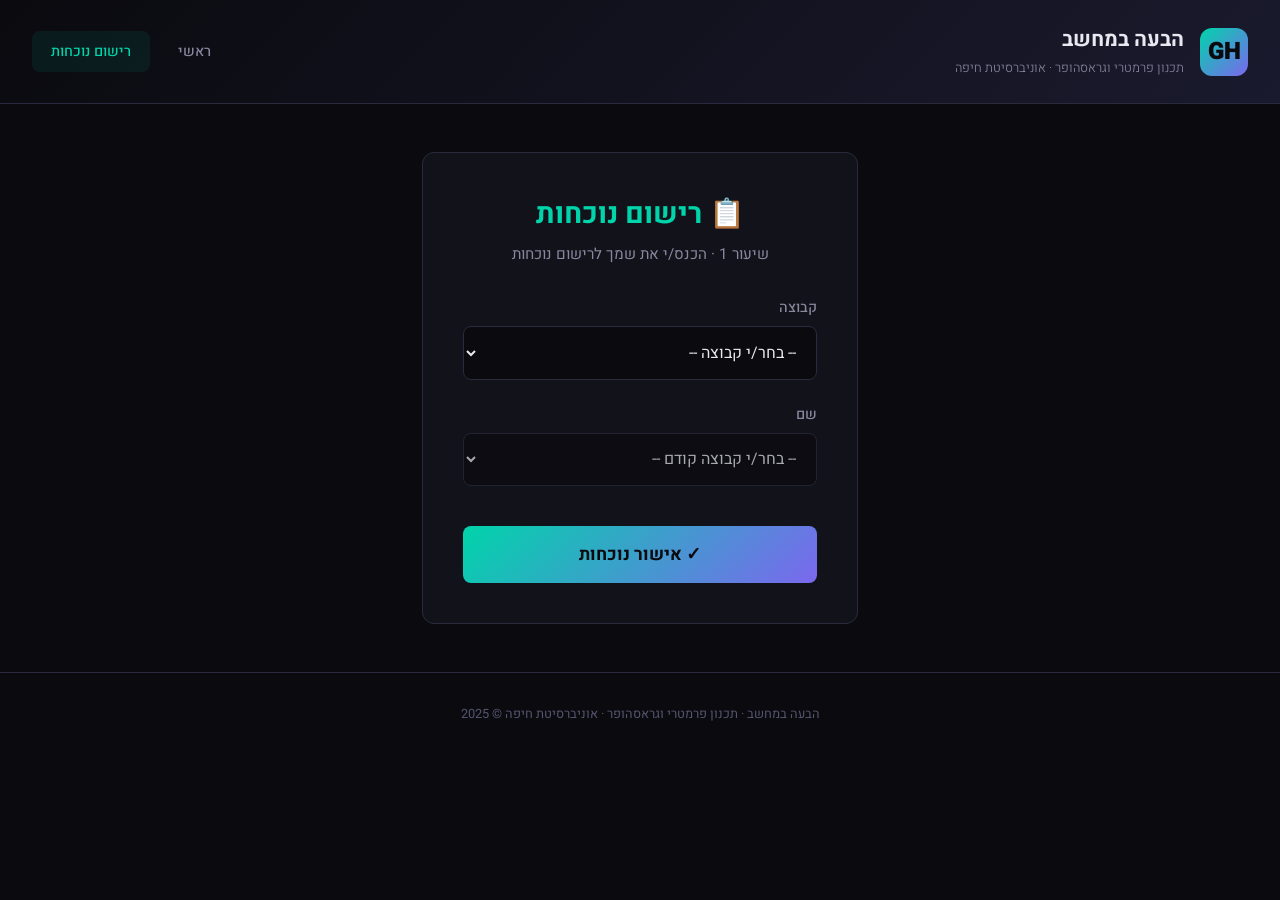
<file: attendance.html>
<!DOCTYPE html>
<html lang="he" dir="rtl">
<head>
  <meta charset="UTF-8">
  <meta name="viewport" content="width=device-width, initial-scale=1.0">
  <title>רישום נוכחות | הבעה במחשב</title>
  <link rel="stylesheet" href="css/style.css">
</head>
<body>

  <!-- Header -->
  <header>
    <div class="header-content">
      <div class="logo">
        <div class="logo-icon">GH</div>
        <div class="logo-text">
          <h1>הבעה במחשב</h1>
          <span>תכנון פרמטרי וגראסהופר · אוניברסיטת חיפה</span>
        </div>
      </div>
      <nav>
        <a href="index.html">ראשי</a>
        <a href="attendance.html" class="active">רישום נוכחות</a>
      </nav>
    </div>
  </header>

  <!-- Attendance Form -->
  <div class="attendance-container fade-in">
    <div class="attendance-card">
      <h2>📋 רישום נוכחות</h2>
      <p class="subtitle">
        <span id="current-lesson-display">שיעור 1</span>
        · הכנס/י את שמך לרישום נוכחות
      </p>

      <div class="form-group">
        <label for="group-select">קבוצה</label>
        <select id="group-select">
          <option value="">-- בחר/י קבוצה --</option>
        </select>
      </div>

      <div class="form-group">
        <label for="name-select">שם</label>
        <select id="name-select" disabled>
          <option value="">-- בחר/י קבוצה קודם --</option>
        </select>
      </div>

      <button class="submit-btn pulse" id="submit-btn">
        ✓ אישור נוכחות
      </button>

      <div id="status-message" class="status-message"></div>
    </div>
  </div>

  <!-- Footer -->
  <footer>
    <p>הבעה במחשב · תכנון פרמטרי וגראסהופר · אוניברסיטת חיפה © 2025</p>
  </footer>

  <!-- Scripts -->
  <script src="js/data.js"></script>
  <script>
    (function () {
      var select = document.getElementById('group-select');
      GROUPS.forEach(function (_, i) {
        var option = document.createElement('option');
        option.value = i + 1;
        option.textContent = 'קבוצה ' + (i + 1);
        select.appendChild(option);
      });
    })();
  </script>
  <script src="js/attendance.js"></script>

</body>
</html>
</file>
<file: css/style.css>
/* ========================================
   הבעה במחשב - אוניברסיטת חיפה
   Global Styles
   ======================================== */

@import url('https://fonts.googleapis.com/css2?family=Heebo:wght@300;400;500;700;900&display=swap');

:root {
  --bg-dark: #0a0a0f;
  --bg-card: #12121a;
  --bg-card-hover: #1a1a2e;
  --accent: #00d4aa;
  --accent-glow: rgba(0, 212, 170, 0.3);
  --accent-secondary: #7b68ee;
  --text-primary: #e8e8f0;
  --text-secondary: #8888a0;
  --text-dim: #555570;
  --border: #2a2a3e;
  --success: #00d4aa;
  --warning: #ffa500;
  --error: #ff4757;
  --radius: 12px;
  --shadow: 0 8px 32px rgba(0, 0, 0, 0.4);
}

* {
  margin: 0;
  padding: 0;
  box-sizing: border-box;
}

html {
  scroll-behavior: smooth;
}

body {
  font-family: 'Heebo', sans-serif;
  background: var(--bg-dark);
  color: var(--text-primary);
  direction: rtl;
  min-height: 100vh;
  overflow-x: hidden;
}

/* ========================================
   Header
   ======================================== */

header {
  background: linear-gradient(135deg, #0a0a0f 0%, #1a1a2e 100%);
  border-bottom: 1px solid var(--border);
  padding: 1.5rem 2rem;
  position: sticky;
  top: 0;
  z-index: 100;
  backdrop-filter: blur(10px);
}

.header-content {
  max-width: 1400px;
  margin: 0 auto;
  display: flex;
  justify-content: space-between;
  align-items: center;
}

.logo {
  display: flex;
  align-items: center;
  gap: 1rem;
}

.logo-icon {
  width: 48px;
  height: 48px;
  background: linear-gradient(135deg, var(--accent) 0%, var(--accent-secondary) 100%);
  border-radius: 12px;
  display: flex;
  align-items: center;
  justify-content: center;
  font-size: 1.5rem;
  font-weight: 900;
  color: var(--bg-dark);
}

.logo-text h1 {
  font-size: 1.3rem;
  font-weight: 700;
  color: var(--text-primary);
}

.logo-text span {
  font-size: 0.8rem;
  color: var(--text-secondary);
  font-weight: 300;
}

nav {
  display: flex;
  gap: 0.5rem;
}

nav a {
  color: var(--text-secondary);
  text-decoration: none;
  padding: 0.6rem 1.2rem;
  border-radius: 8px;
  font-size: 0.9rem;
  font-weight: 500;
  transition: all 0.3s ease;
}

nav a:hover,
nav a.active {
  color: var(--accent);
  background: rgba(0, 212, 170, 0.08);
}

/* ========================================
   Hero Section
   ======================================== */

.hero {
  text-align: center;
  padding: 4rem 2rem 2rem;
  position: relative;
}

.hero h2 {
  font-size: 2.5rem;
  font-weight: 900;
  margin-bottom: 0.5rem;
  background: linear-gradient(135deg, var(--accent) 0%, var(--accent-secondary) 100%);
  -webkit-background-clip: text;
  -webkit-text-fill-color: transparent;
  background-clip: text;
}

.hero p {
  font-size: 1.1rem;
  color: var(--text-secondary);
  max-width: 600px;
  margin: 0 auto;
  line-height: 1.8;
}

/* ========================================
   Lesson Info Bar
   ======================================== */

.lesson-bar {
  max-width: 1400px;
  margin: 1rem auto 2rem;
  padding: 0 2rem;
}

.lesson-info {
  background: var(--bg-card);
  border: 1px solid var(--border);
  border-radius: var(--radius);
  padding: 1.2rem 2rem;
  display: flex;
  justify-content: space-between;
  align-items: center;
  flex-wrap: wrap;
  gap: 1rem;
}

.lesson-number {
  display: flex;
  align-items: center;
  gap: 0.8rem;
}

.lesson-badge {
  background: linear-gradient(135deg, var(--accent), var(--accent-secondary));
  color: var(--bg-dark);
  padding: 0.4rem 1rem;
  border-radius: 20px;
  font-weight: 700;
  font-size: 0.9rem;
}

.lesson-label {
  color: var(--text-secondary);
  font-size: 0.9rem;
}

/* ========================================
   Controls
   ======================================== */

.controls {
  max-width: 1400px;
  margin: 0 auto 1rem;
  padding: 0 2rem;
  display: flex;
  gap: 0.5rem;
  flex-wrap: wrap;
}

.group-btn {
  background: var(--bg-card);
  border: 1px solid var(--border);
  color: var(--text-secondary);
  padding: 0.6rem 1.5rem;
  border-radius: 8px;
  cursor: pointer;
  font-family: 'Heebo', sans-serif;
  font-size: 0.9rem;
  font-weight: 500;
  transition: all 0.3s ease;
}

.group-btn:hover {
  border-color: var(--accent);
  color: var(--accent);
}

.group-btn.active {
  background: var(--accent);
  color: var(--bg-dark);
  border-color: var(--accent);
  font-weight: 700;
}

/* ========================================
   3D Visualization Container
   ======================================== */

.viz-container {
  max-width: 1400px;
  margin: 0 auto 2rem;
  padding: 0 2rem;
}

.viz-canvas-wrapper {
  background: var(--bg-card);
  border: 1px solid var(--border);
  border-radius: var(--radius);
  overflow: hidden;
  position: relative;
  height: 600px;
}

#three-canvas {
  width: 100%;
  height: 100%;
  display: block;
}

.viz-overlay {
  position: absolute;
  bottom: 1rem;
  right: 1rem;
  background: rgba(10, 10, 15, 0.8);
  backdrop-filter: blur(10px);
  border: 1px solid var(--border);
  border-radius: 8px;
  padding: 0.8rem 1.2rem;
  font-size: 0.8rem;
  color: var(--text-secondary);
}

.viz-legend {
  position: absolute;
  top: 1rem;
  left: 1rem;
  background: rgba(10, 10, 15, 0.85);
  backdrop-filter: blur(10px);
  border: 1px solid var(--border);
  border-radius: 8px;
  padding: 1rem;
  font-size: 0.8rem;
  color: var(--text-secondary);
  direction: rtl;
}

.viz-legend h4 {
  color: var(--text-primary);
  margin-bottom: 0.5rem;
  font-size: 0.85rem;
}

.legend-item {
  display: flex;
  align-items: center;
  gap: 0.5rem;
  margin: 0.3rem 0;
}

.legend-color {
  width: 12px;
  height: 12px;
  border-radius: 3px;
}

/* ========================================
   Student Info Tooltip
   ======================================== */

#tooltip {
  position: fixed;
  background: var(--bg-card);
  border: 1px solid var(--accent);
  border-radius: 8px;
  padding: 0.8rem 1.2rem;
  pointer-events: none;
  display: none;
  z-index: 200;
  direction: rtl;
  box-shadow: 0 4px 20px rgba(0, 212, 170, 0.2);
}

#tooltip .tooltip-name {
  font-weight: 700;
  color: var(--accent);
  font-size: 0.95rem;
}

#tooltip .tooltip-info {
  color: var(--text-secondary);
  font-size: 0.8rem;
  margin-top: 0.3rem;
}

/* ========================================
   Attendance Page
   ======================================== */

.attendance-container {
  max-width: 500px;
  margin: 3rem auto;
  padding: 0 2rem;
}

.attendance-card {
  background: var(--bg-card);
  border: 1px solid var(--border);
  border-radius: var(--radius);
  padding: 2.5rem;
  text-align: center;
}

.attendance-card h2 {
  font-size: 1.8rem;
  font-weight: 700;
  margin-bottom: 0.5rem;
  color: var(--accent);
}

.attendance-card .subtitle {
  color: var(--text-secondary);
  margin-bottom: 2rem;
  font-size: 0.95rem;
}

.form-group {
  margin-bottom: 1.5rem;
  text-align: right;
}

.form-group label {
  display: block;
  margin-bottom: 0.5rem;
  color: var(--text-secondary);
  font-size: 0.9rem;
  font-weight: 500;
}

.form-group select,
.form-group input {
  width: 100%;
  padding: 0.8rem 1rem;
  background: var(--bg-dark);
  border: 1px solid var(--border);
  border-radius: 8px;
  color: var(--text-primary);
  font-family: 'Heebo', sans-serif;
  font-size: 1rem;
  direction: rtl;
  transition: border-color 0.3s ease;
}

.form-group select:focus,
.form-group input:focus {
  outline: none;
  border-color: var(--accent);
  box-shadow: 0 0 0 3px var(--accent-glow);
}

.form-group select option {
  background: var(--bg-dark);
  color: var(--text-primary);
}

.submit-btn {
  width: 100%;
  padding: 1rem;
  background: linear-gradient(135deg, var(--accent) 0%, var(--accent-secondary) 100%);
  color: var(--bg-dark);
  border: none;
  border-radius: 8px;
  font-family: 'Heebo', sans-serif;
  font-size: 1.1rem;
  font-weight: 700;
  cursor: pointer;
  transition: all 0.3s ease;
  margin-top: 1rem;
}

.submit-btn:hover {
  transform: translateY(-2px);
  box-shadow: 0 8px 25px var(--accent-glow);
}

.submit-btn:disabled {
  opacity: 0.5;
  cursor: not-allowed;
  transform: none;
  box-shadow: none;
}

/* Status Messages */
.status-message {
  margin-top: 1.5rem;
  padding: 1rem;
  border-radius: 8px;
  font-size: 0.9rem;
  display: none;
}

.status-message.success {
  display: block;
  background: rgba(0, 212, 170, 0.1);
  border: 1px solid var(--success);
  color: var(--success);
}

.status-message.error {
  display: block;
  background: rgba(255, 71, 87, 0.1);
  border: 1px solid var(--error);
  color: var(--error);
}

.status-message.warning {
  display: block;
  background: rgba(255, 165, 0, 0.1);
  border: 1px solid var(--warning);
  color: var(--warning);
}

/* ========================================
   Footer
   ======================================== */

footer {
  text-align: center;
  padding: 2rem;
  color: var(--text-dim);
  font-size: 0.8rem;
  border-top: 1px solid var(--border);
  margin-top: 2rem;
}

/* ========================================
   Responsive
   ======================================== */

@media (max-width: 768px) {
  .header-content {
    flex-direction: column;
    gap: 1rem;
  }

  .hero h2 {
    font-size: 1.8rem;
  }

  .viz-canvas-wrapper {
    height: 400px;
  }

  .lesson-info {
    flex-direction: column;
    text-align: center;
  }

  .attendance-card {
    padding: 1.5rem;
  }
}

/* ========================================
   Animations
   ======================================== */

@keyframes fadeIn {
  from { opacity: 0; transform: translateY(20px); }
  to { opacity: 1; transform: translateY(0); }
}

.fade-in {
  animation: fadeIn 0.6s ease-out;
}

@keyframes pulse {
  0%, 100% { box-shadow: 0 0 0 0 var(--accent-glow); }
  50% { box-shadow: 0 0 0 10px transparent; }
}

.pulse {
  animation: pulse 2s infinite;
}
</file>
